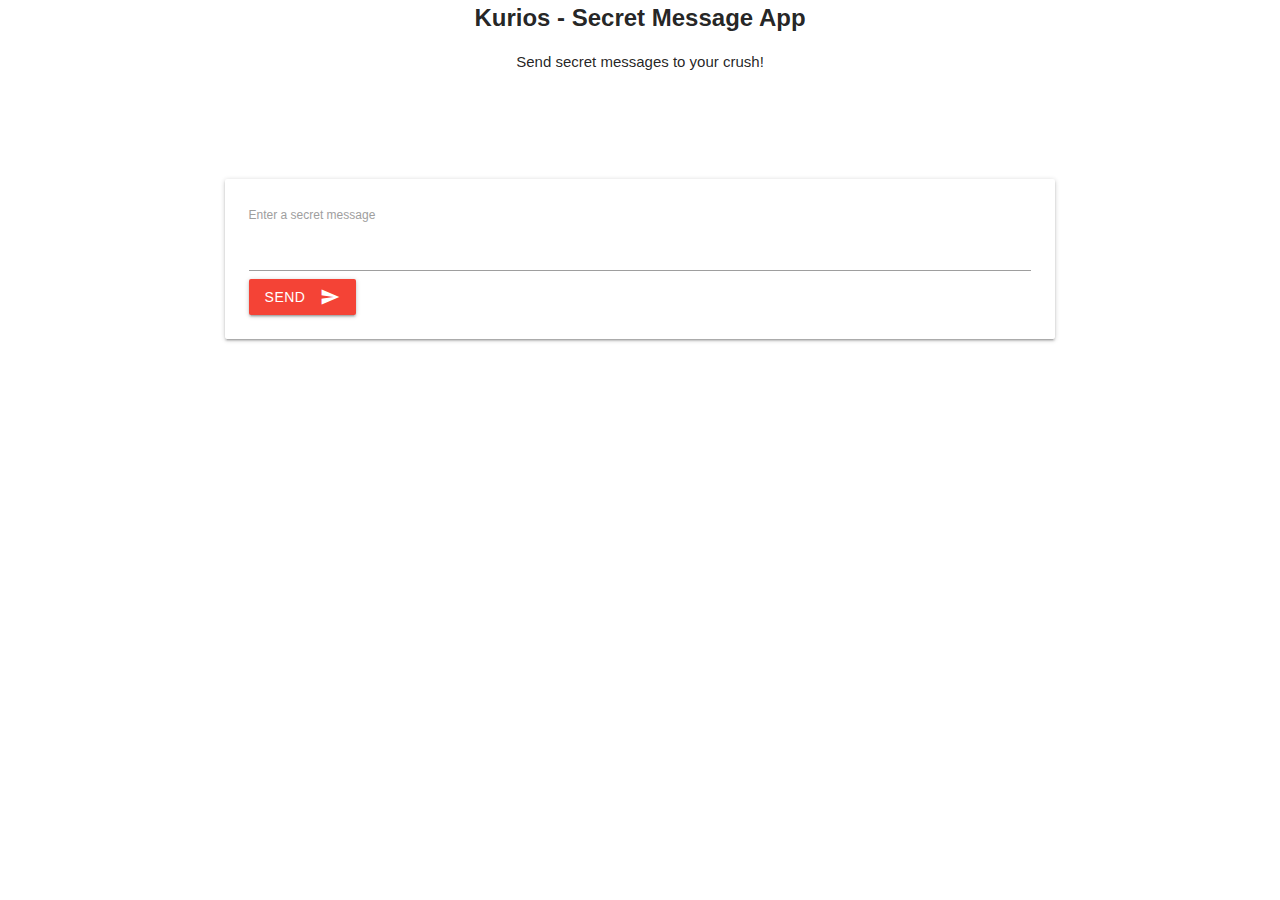
<file: index.html>
<!DOCTYPE html>
<html lang="en">
<head>
    <meta charset="UTF-8">
    <meta http-equiv="X-UA-Compatible" content="IE=edge">
    <meta name="viewport" content="width=device-width, initial-scale=1.0">
    <link rel="stylesheet" href="https://cdnjs.cloudflare.com/ajax/libs/materialize/1.0.0/css/materialize.min.css" integrity="sha512-UJfAaOlIRtdR+0P6C3KUoTDAxVTuy3lnSXLyLKlHYJlcSU8Juge/mjeaxDNMlw9LgeIotgz5FP8eUQPhX1q10A==" crossorigin="anonymous" referrerpolicy="no-referrer" />
    <link href="https://fonts.googleapis.com/icon?family=Material+Icons" rel="stylesheet">
    <link rel="stylesheet" href="style.css">
    <title>Kurios - Secret Message App</title>
</head>
<body>

    <header>Kurios - Secret Message App</header>
    <p>Send secret messages to your crush!</p>
    <div class="row">
        <div class="col s8 offset-s2">
            <!-- A card to show the sent message -->
            <div id="message-show" class="card-panel hide">
                <h1></h1>
                <div>
                    <a href="index.html">Create your own secret message</a>
                </div>
            </div>

            <div id="message-form" class="card-panel active">
                <form>
                    <label>Enter a secret message</label>
                    <input autocomplete="off" id="message-input" />
                    <style>
                        #message-input:focus {
                            border-bottom: 1px solid #f44336 !important; 
                            box-shadow: 0 1px 0 0 #f44336;
                        }
                    </style>
                    <button class="btn" type="submit">Send
                        <i class="material-icons right">send</i>
                    </button>
                </form>
            </div>


            <div id="link-form" class="card-panel hide">
                <p>Share this link with your friends!</p>
                <input id="link-input" />
            </div>
        </div>
    </div>


    <script src="index.js"></script>
    
</body>
</html>
</file>
<file: style.css>
header {
    font-weight: bold;
    font-size: 24px;
    text-align: center;
}

h1 {
    margin-top: 0;
}

p {
    text-align: center;
}

.card-panel {
    margin-top: 10vh;
}

button {
    background-color: #f44336 !important; 
}
</file>
